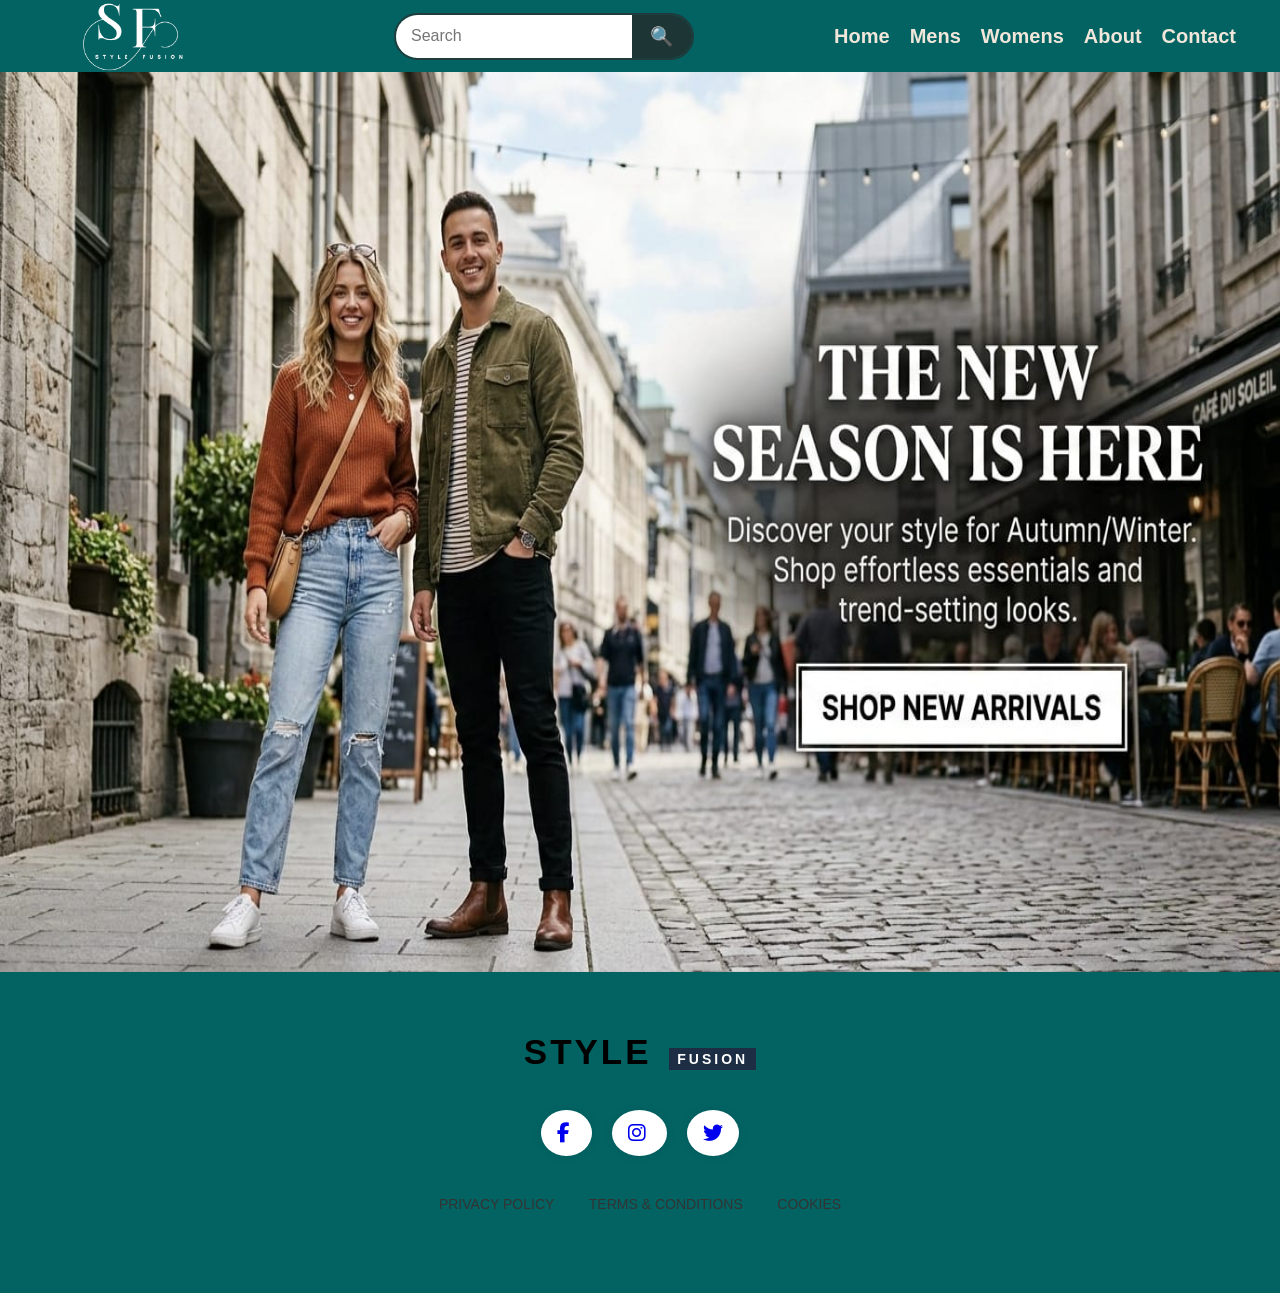
<file: index.html>
<!DOCTYPE html>
<html lang="en">
<head>
    <meta charset="UTF-8">
    <meta name="viewport" content="width=device-width, initial-scale=1.0">
    <title>StyleFusion.com</title>
    <link rel="stylesheet" href="./css/style.css">
    <link rel="icon" href="Favicon.png">
    <link rel="stylesheet" href="https://cdnjs.cloudflare.com/ajax/libs/font-awesome/6.5.0/css/all.min.css">
    
</head>
<body>
    <header class="header">
        <img src="./assets/Logo.png" alt="logo" class="logoImg">
        <div class="search-box">
  <input type="text" placeholder="Search">
  <button>
    🔍
  </button>
</div>
    <nav  class="navbar">
        <a href="./index.html">Home</a>
        <a href="./pages/mens.html">Mens</a>
        <a href="./pages/womens.html">Womens</a>
        <a href="./pages/about.html">About</a>
        <a href="./pages/contact.html">Contact</a>
    
    </nav>  
    </header>
    <main class="hero">
        <img src="./assets/heroimg.jpeg" alt="hero" class="heroImg">
    </main>
    <footer class="footer">
    <div class="footer-content">

        <h2 class="logo">STYLE <span>FUSION</span></h2>

        <div class="social-icons">

             <a href="#">
             <i class="fa-brands fa-facebook-f"></i>
             </a>

             <a href="#">
             <i class="fa-brands fa-instagram"></i>
             </a>

             <a href="#">
             <i class="fa-brands fa-twitter"></i>
             </a>

        </div>  
        <div class="footer-links">
            <a href="#">PRIVACY POLICY</a>
            <a href="#">TERMS & CONDITIONS</a>
            <a href="#">COOKIES</a>
        </div>


    </div>
    
</footer>
   
</body>
</html>
</file>
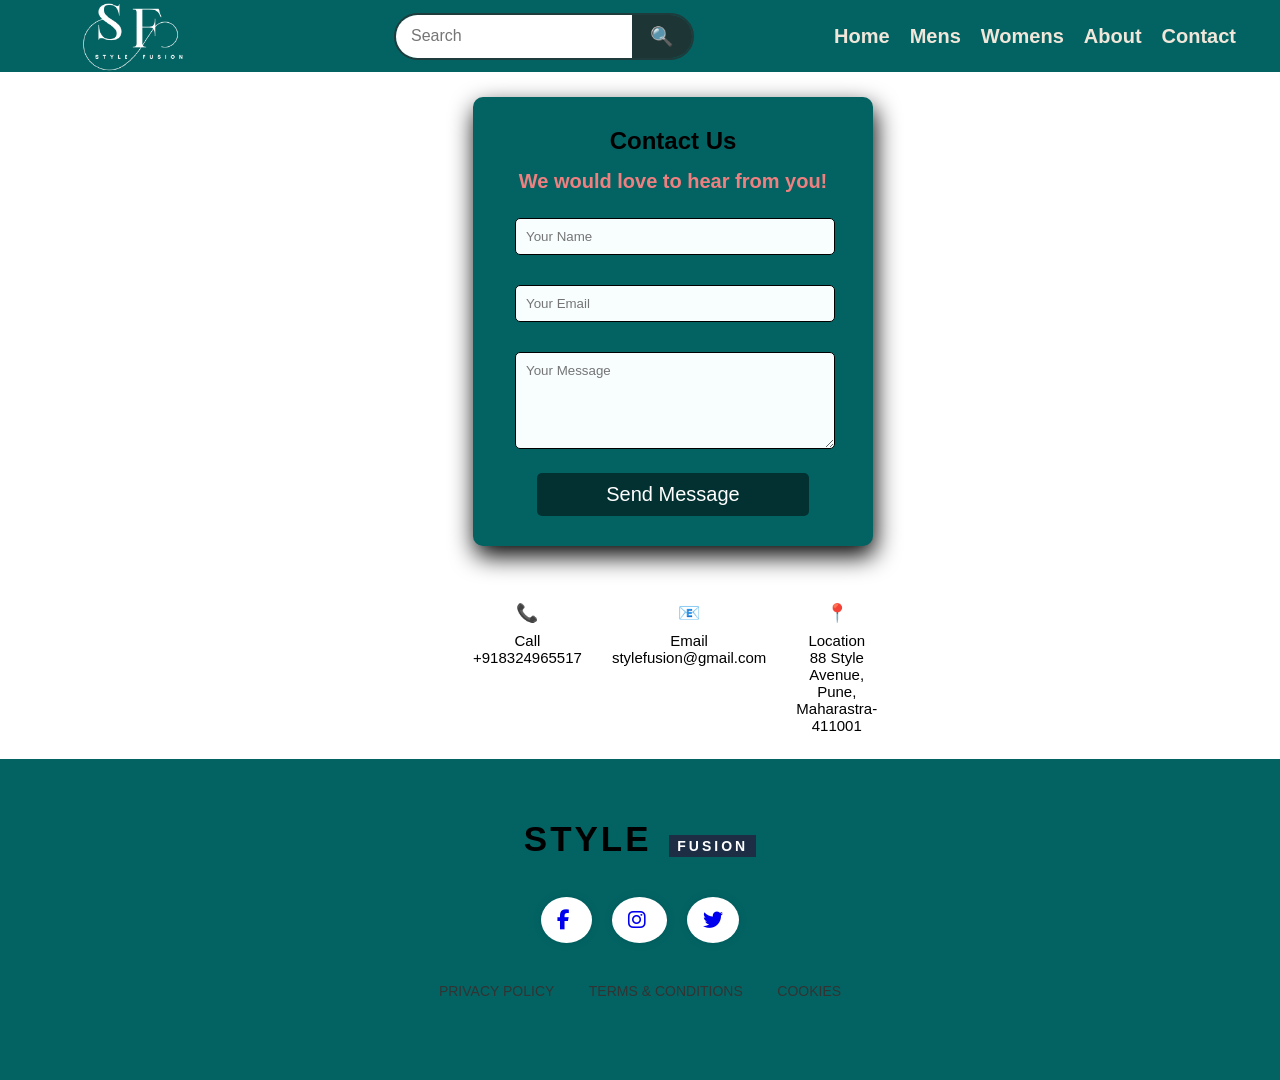
<file: pages/contact.html>
<!DOCTYPE html>
<html lang="en">
<head>
    <meta charset="UTF-8">
    <meta name="viewport" content="width=device-width, initial-scale=1.0">
    <title>styleFusion</title>
    <link rel="stylesheet" href="./../css/contact.css">
    <link rel="stylesheet" href="https://cdnjs.cloudflare.com/ajax/libs/font-awesome/6.5.0/css/all.min.css">
</head>
<body>
     <header class="header">
        <img src="./../assets/Logo.png" alt="logo" class="logoImg">
        <div class="search-box">
  <input type="text" placeholder="Search">
  <button>
    🔍
  </button>
</div>
    <nav  class="navbar">
        <a href="./../index.html">Home</a>
        <a href="./mens.html">Mens</a>
        <a href="./womens.html">Womens</a>
        <a href="./about.html">About</a>
        <a href="./contact.html">Contact</a>
    
    </nav>  
    </header>
   
<!--Left Side (Form)-->
<section class="contact">
        <div class="contact-container">
            <h2>Contact Us</h2>
            <p>We would love to hear from you!</p>

            <form>
                <div class="input-group">
                    <input type="text" placeholder="Your Name" required class="b">
                </div>

                <div class="input-group">
                      
                    <input type="email" placeholder="Your Email" required class="b">
                </div>


                <div class="input-group">
                     
                    <textarea rows="5" placeholder="Your Message" required class="b"></textarea>
                </div>

                <button class="button">Send Message</button>
           
        </div>
        </form>
        <br><br>


        <!--Right side (Contact Info)-->
        <div class="contact-info">
            <div class="info">
                <span>📞</span>
                <p>Call<br>+918324965517</p>
            </div>
            <br>
            <div class="info">
                <span> 📧</span>
                <p>Email <br>stylefusion@gmail.com</p>
            </div>
            <br>
            <div class="info">
                <span>📍</span>
                <p>Location <br>88 Style Avenue, Pune, Maharastra- 411001</p>
            </div>
        </div>

    </section>
     <footer class="footer">
    <div class="footer-content">

        <h2 class="logo">STYLE <span>FUSION</span></h2>

        <div class="social-icons">

             <a href="#">
             <i class="fa-brands fa-facebook-f"></i>
             </a>

             <a href="#">
             <i class="fa-brands fa-instagram"></i>
             </a>

             <a href="#">
             <i class="fa-brands fa-twitter"></i>
             </a>

        </div>  
        <div class="footer-links">
            <a href="#">PRIVACY POLICY</a>
            <a href="#">TERMS & CONDITIONS</a>
            <a href="#">COOKIES</a>
        </div>


    </div>
    
</footer>
    </body>

</html>
</file>
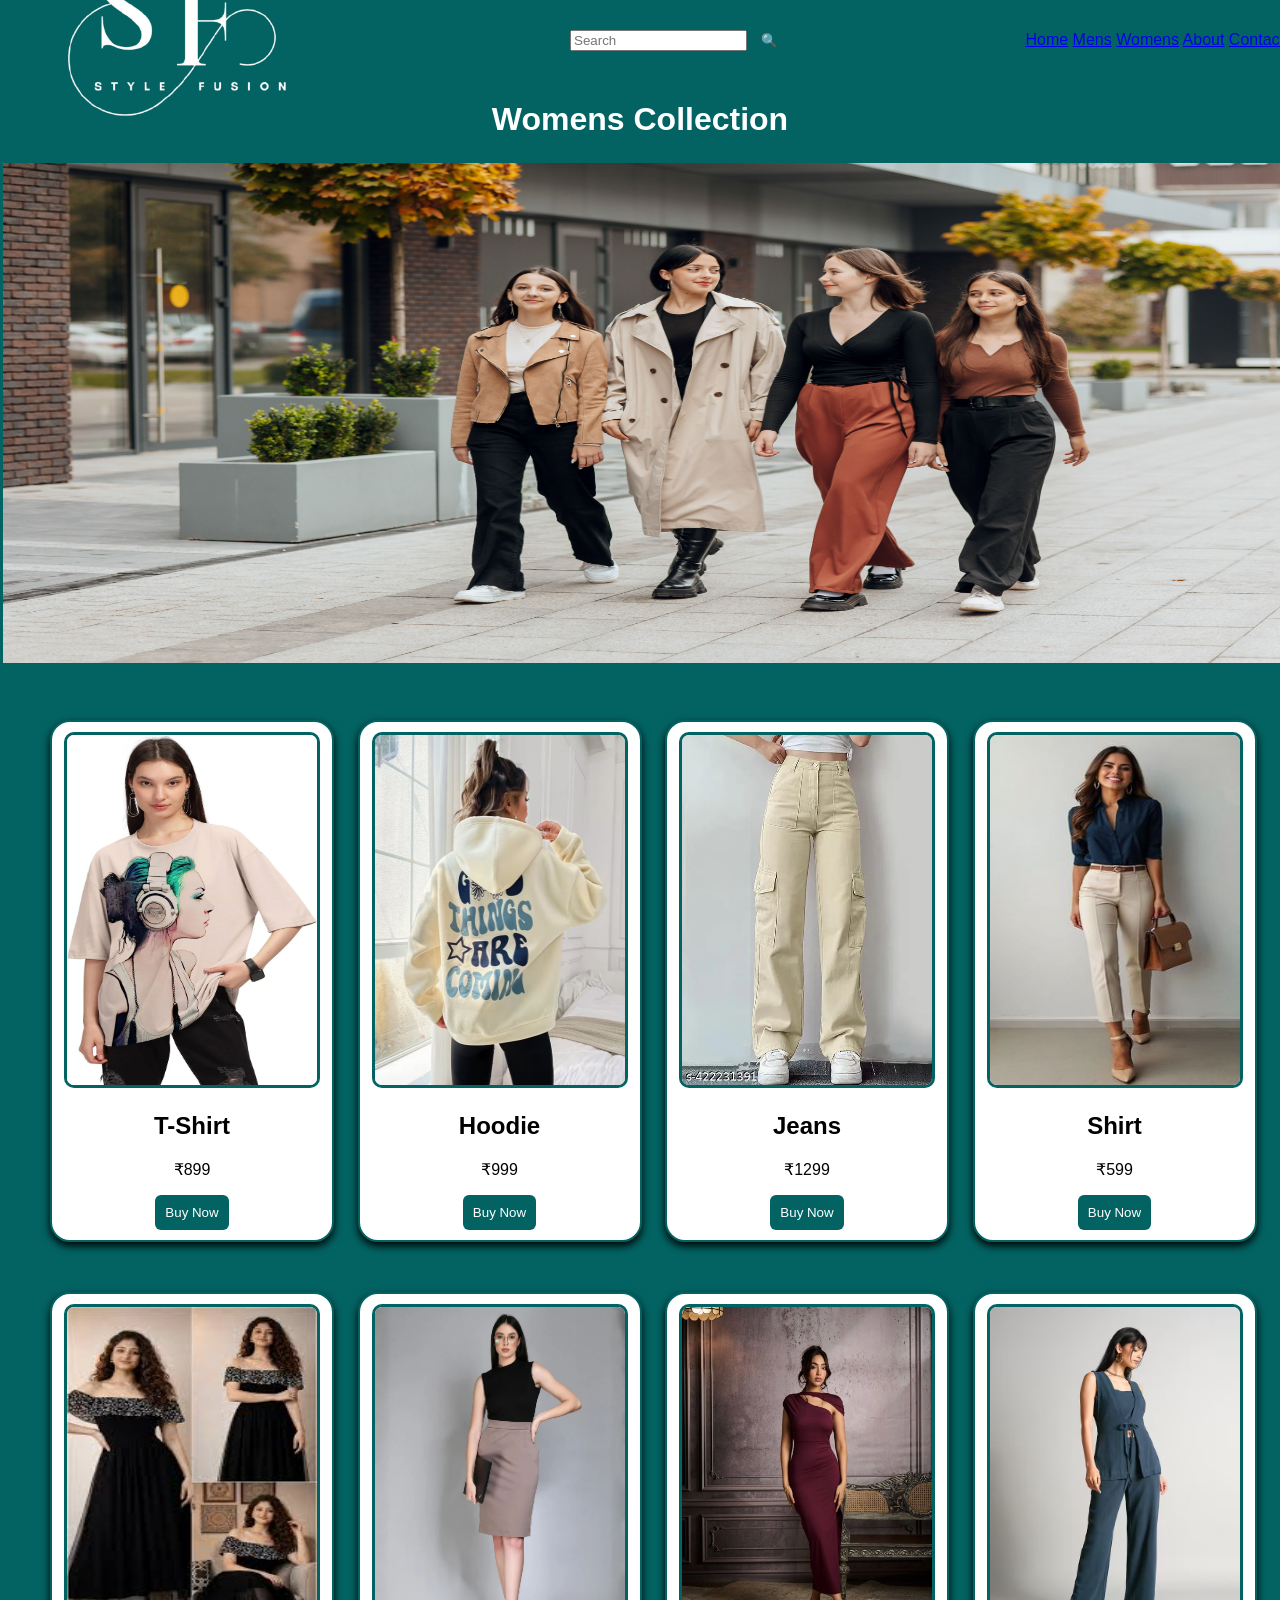
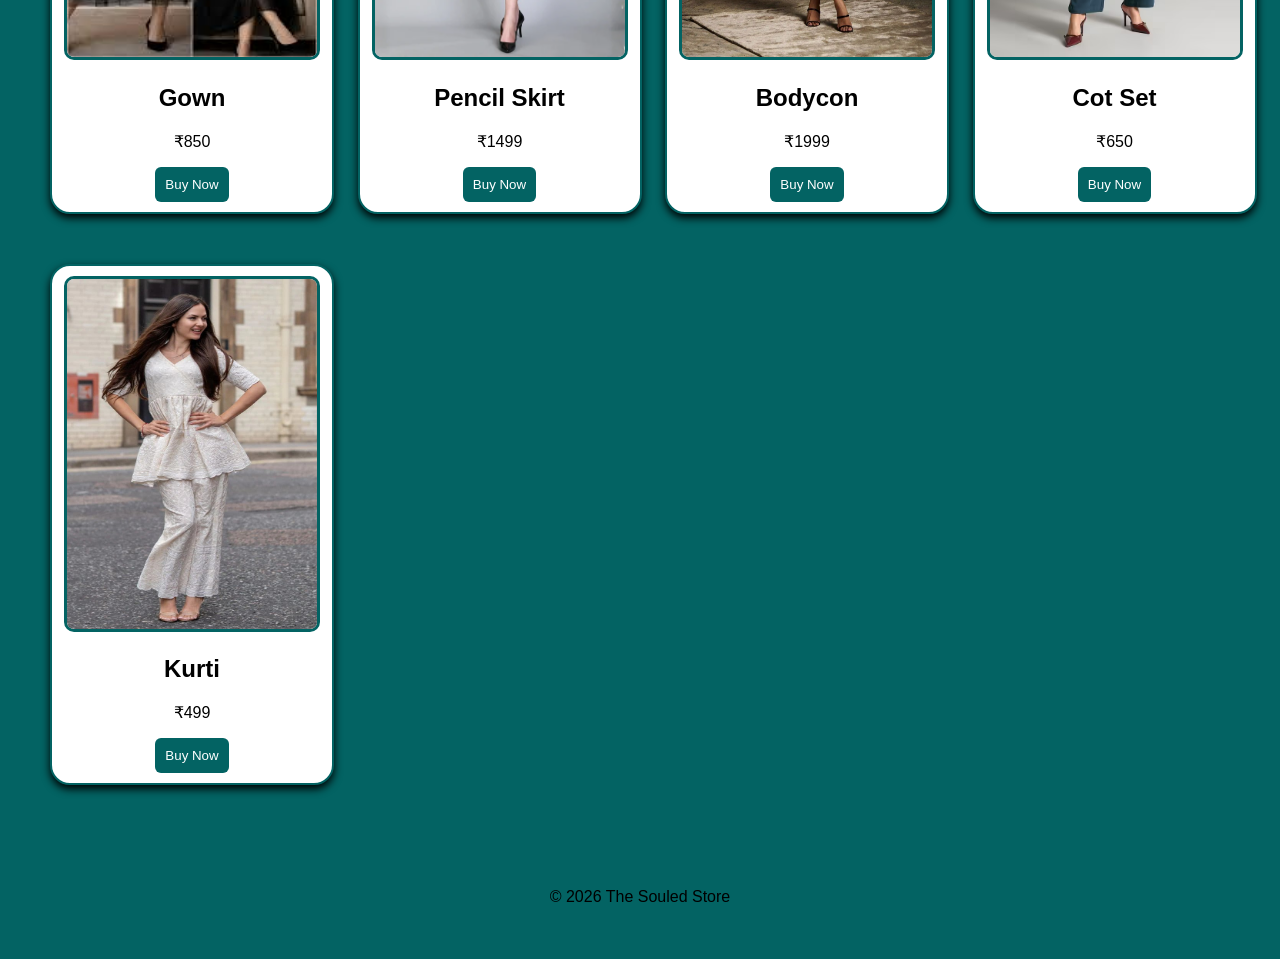
<file: pages/womens.html>
<!DOCTYPE html>
<html lang="en">
<head>
  <meta charset="UTF-8" />
  <meta name="viewport" content="width=device-width, initial-scale=1.0"/>
  <title>Women Collection – The Souled Store</title>
  <link rel="stylesheet" href="./../css/womens.css"/>
</head>
<body>
  <header class="header">
        <img src="./../assests/logo.png" alt="logo" class="logoImg">
        <div class="search-box">
  <input type="text" placeholder="Search">
  <button>
    🔍
  </button>
</div>
     <nav class="navbar">
        <a href="./../index.html">Home</a>
        <a href="./mens.html">Mens</a>
        <a href="./womens.html">Womens</a>
        <a href="./about.html">About</a>
        <a href="./contact.html">Contact</a>
    </nav>  
    </header>
  <header class="site-header">
    <h1>Womens Collection</h1>
    <nav class="main-nav">
    </nav>
  </header>
  <div><img src="./../assests/front.jpg"></div>
    <section class="products">
      <div class="card">
      <img src="./../assests/T-shirt.webp" alt="T-Shirt"/>
      <h2>T-Shirt</h2>
      <p class="price">₹899</p>
      <button>Buy Now</button>
      </div>

    <div class="card">
      <img src="./../assests/hoodiess.avif" alt="Hoodie"/>
      <h2>Hoodie</h2>
      <p class="price">₹999</p>
      <button>Buy Now</button>
    </div>

    <div class="card">
      <img src="./../assests/Cargo Jeans.webp" alt="Jeans"/>
      <h2>Jeans</h2>
      <p class="price">₹1299</p>
      <button>Buy Now</button>
    </div>

     <div class="card">
      <img src="./../assests/formal.jpg" alt="Shirt"/>
      <h2>Shirt</h2>
      <p class="price">₹599</p>
      <button>Buy Now</button>
     </div>

     <div class="card">
      <img src="./../assests/western.jpg" alt="Gown"/>
      <h2>Gown</h2>
      <p class="price">₹850</p>
      <button>Buy Now</button>
    </div>

     <div class="card">
      <img src="./../assests/formalimg.webp" alt="Pencil Skirt"/>
      <h2>Pencil Skirt</h2>
      <p class="price">₹1499</p>
      <button>Buy Now</button>
     </div>

     <div class="card">
      <img src="./../assests/westernimg.webp" alt="Bodycon"/>
      <h2>Bodycon</h2>
      <p class="price">₹1999</p>
      <button>Buy Now</button>
     </div>

    <div class="card">
      <img src="./../assests/Cot Set.jpg_2000Wx3000H" alt="Cot Set"/>
      <h2>Cot Set</h2>
      <p class="price">₹650</p>
      <button>Buy Now</button>
    </div>

    <div class="card">
      <img src="./../assests/kurti.jpg" alt="Kurti"/>
      <h2>Kurti</h2>
      <p class="price">₹499</p>
      <button>Buy Now</button>
    </div>
    
    </section>
  
  <footer class="site-footer">
    <p>© 2026 The Souled Store</p>
  </footer>

</body>
</html>
</file>
<file: css/style.css>
*{
    margin: 0;
    padding: 0;
    box-sizing: border-box;
    font-family: 'Franklin Gothic Medium', 'Arial Narrow', Arial, sans-serif;

}
.header{
    width: 100%;
    height: 8vh;
    display: flex;
    justify-content: space-between;
    align-items: center;
    padding: 4px;
    background-color: rgb(3, 99, 99);
    color: black;
    z-index: 2;
}
.logoImg{
    width: 250px;
    height: 250px;
    padding: 50px;
}
.search-box{
  display:flex;
  width:300px;
  border:2px solid #1f3b3b;
  border-radius:30px;
  overflow:hidden;
}

.search-box input{
  flex:1;
  border:none;
  outline:none;
  padding:10px 15px;
  font-size:16px;
}

.search-box button{
  background:#1d3535;
  border:none;
  color:rgb(211, 169, 169);
  padding:10px 18px;
  font-size:19px;
  cursor:pointer;
}

.navbar{
    display: flex;
    justify-content: center;
    gap: 20px;
    padding-right: 40px;
}
.navbar a{
    color: rgb(240, 230, 217);
    font-weight: bold;
    text-decoration: none;
    font-size: 20px;
}

.hero{
    display: flex;
    justify-content: center;
    background-color: rgb(3,99,99);
    width: 100%;

}

.heroImg{
    width: 100%;
    height: 100vh;
    
}
.footer{
    background: rgb(3,99,99);
    padding:60px 20px;
    text-align:center;
    height: 100;
}


.logo{
    font-size:35px;
    letter-spacing:3px;
}

.logo span{
    background:#1c2d44;
    color:white;
    padding:3px 8px;
    font-size:14px;
    margin-left:5px;
}

.social-icons{
    margin:50px 0;
}

.social-icons a{
    text-decoration:none;
    font-size:20px;
    margin:0 10px;
    background:white;
    padding:12px 16px;
    border-radius:50%;
    box-shadow:0 0 10px rgba(0,0,0,0.1);
}

.footer-links{
    margin:20px 0;
}

.footer-links a{
    text-decoration:none;
    color:#333;
    margin:0 15px;
    font-size:14px;
}

.footer hr{
    margin:25px auto;
    width:70%;
    border:0.5px solid #ccc;
}
</file>
<file: css/contact.css>
*{
    margin: 0;
    padding: 0;
    box-sizing: border-box;
    font-family: 'Franklin Gothic Medium', 'Arial Narrow', Arial, sans-serif;

}
.header{
    width: 100%;
    height: 8vh;
    display: flex;
    justify-content: space-between;
    align-items: center;
    padding: 4px;
    background-color: rgb(3, 99, 99);
    color: black;
    z-index: 2;
}
.logoImg{
    width: 250px;
    height: 250px;
    padding: 50px;
}
.search-box{
  display:flex;
  width:300px;
  border:2px solid #1f3b3b;
  border-radius:30px;
  overflow:hidden;
}

.search-box input{
  flex:1;
  border:none;
  outline:none;
  padding:10px 15px;
  font-size:16px;
}

.search-box button{
  background:#1d3535;
  border:none;
  color:rgb(211, 169, 169);
  padding:10px 18px;
  font-size:19px;
  cursor:pointer;
}

.navbar{
    display: flex;
    justify-content: center;
    gap: 20px;
    padding-right: 40px;
}
.navbar a{
    color: rgb(240, 230, 217);
    font-weight: bold;
    text-decoration: none;
    font-size: 20px;
}

.hero{
    display: flex;
    justify-content: center;
    background-color: rgb(3,99,99);
    width: 100%;

}

.contact{
   
    padding: 25px;
    width: 450px;
    border-radius: 10px;
    text-align: center;
    justify-content: center;
    margin-left: 35%;
}
.contact-container{
    background-color: rgb(3, 99, 99);
    padding: 30px;
    width: 400px;
    border-radius: 10px;
    box-shadow: 2px 10px 25px black;
    text-align: center;
    margin-right: 30px;
}
.contact-container h2{
    text-align: center;
    margin-bottom: 15px;
    font-weight: bolder;
}
.contact-container p{
    text-align: center;
    margin-bottom: 15px;
    color:lightcoral;
    font-weight: bold;
    font-size: 20px;
}
.input-group{
    width: 100%;
    padding: 10px;
    margin-top: 5px;
    margin-bottom: 10px;
   
    background-color: rgb(3, 99, 99);
    font-weight: 400;
   color: black;
   margin-left: 2px;
}
.b{
    background-color: rgb(248, 254, 254);
    width: 100%;
    padding: 10px;
    border: 1px solid black;
     border-radius: 5px;
    
}
.button{
    width: 80%;
    padding: 10px;
    background-color: rgb(3, 49, 49);
    color: white;
    border: none;
    border-radius: 5px;
    cursor: pointer;
    font-size: 20px;

}
.button:hover{
    transform: scale(0.9);
}

/* Contact Info */
.contact-info{
    display: flex;
    justify-content: space-between;
    margin-top: 20px;
    text-align: center;
    gap: 15px;
     
   
}
.info span{
    font-size: 18px;

}
.info p{
    margin-top: 8px;
    font-size: 15px;
    color: black;
}

.footer{
    background: rgb(3,99,99);
    padding:60px 20px;
    text-align:center;
    height: 100;
}


.logo{
    font-size:35px;
    letter-spacing:3px;
}

.logo span{
    background:#1c2d44;
    color:white;
    padding:3px 8px;
    font-size:14px;
    margin-left:5px;
}

.social-icons{
    margin:50px 0;
}

.social-icons a{
    text-decoration:none;
    font-size:20px;
    margin:0 10px;
    background:white;
    padding:12px 16px;
    border-radius:50%;
    box-shadow:0 0 10px rgba(0,0,0,0.1);
}

.footer-links{
    margin:20px 0;
}

.footer-links a{
    text-decoration:none;
    color:#333;
    margin:0 15px;
    font-size:14px;
}

.footer hr{
    margin:25px auto;
    width:70%;
    border:0.5px solid #ccc;
}
</file>
<file: css/womens.css>
body {
    font-family: Arial, sans-serif;
    margin: 0;
    box-sizing: border-box;
    text-align: center;
    background-color: rgb(3,99,99);
}
.header{
    width: 100%;
    height: 8vh;
    display: flex;
    justify-content: space-between;
    align-items: center;
    padding: 4px;
    background-color: rgb(3, 99, 99);
    color: black;
    z-index: 2;
}
.site-header {
    background-color:rgb(3, 99,99);
    color: white;
    text-align: center;
}
div img {
height: 500px;
border: 3px solid rgb(3,99,99);
width: 100%;
}
.site-header .main-nav a {
color: rgb(3, 99, 99);
text-decoration: none;
margin: 0 12px;
}
.site-header .main-nav .active {
font-weight: bold;
}


.products {
    display: grid;
    justify-content: center;
    gap: 50px;
    padding: 50px;
    grid-template-columns: repeat(auto-fit, minmax(250px,1fr));
}

.card {
    background: white;
    padding: 10px;
    width: 260px;
    text-align: center;
    border-radius: 20px;
    border: 2px solid rgb(3,99,99);
    box-shadow: 0 4px 8px black;

}
.card:hover{  
transform: scale(1.1);
}

.card img {
    width: 250px;
    height:350px;
    border-radius: 10px;
}
.card-price{
color: #e20d1e;
font-size: 18px;
margin: 8px 0;
}
button {
    background-color: rgb(3,99,99);
    color: white;
    padding: 10px;
    border: none;
    cursor: pointer;
    border-radius: 6px;
    transition: all 0.3s ease ;
}

button:hover {
    background-color: rgb(9,46,46);
    transform: scale(1.05);
}
button:active {
transform: scale(0.95);
}
.site-footer {
    text-align: center;
    padding: 12px;
    background-color: rgb(3,99,99);
    margin: 25px;

}
</file>
